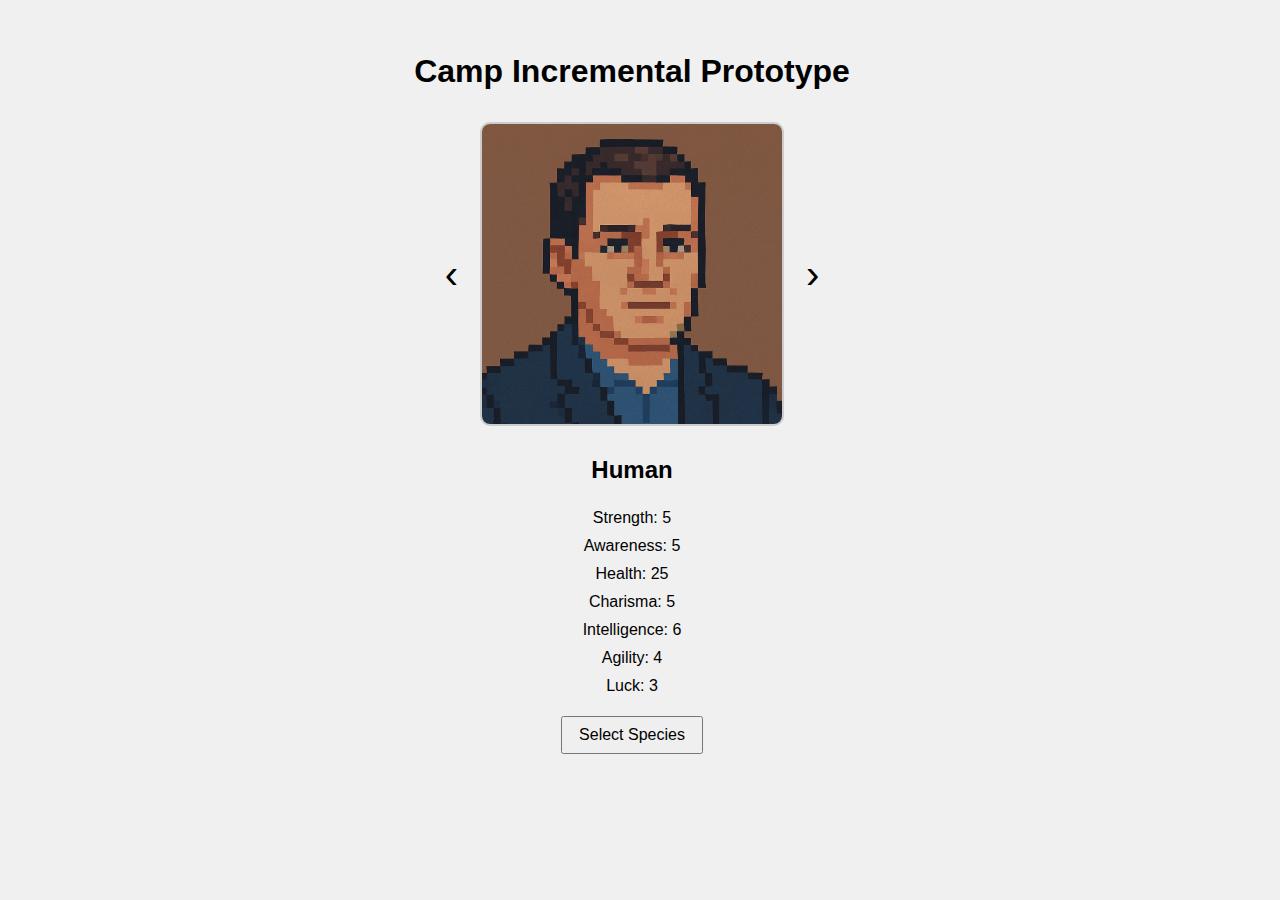
<file: index.html>
<!-- File: HTML.HTML -->
<!DOCTYPE html>
<html lang="en">
<head>
  <meta charset="UTF-8" />
  <meta name="viewport" content="width=device-width, initial-scale=1.0" />
  <title>Incremental Camp Prototype</title>
  <!-- External CSS -->
  <link rel="stylesheet" href="CSS/style.css">
  <link rel="stylesheet" href="CSS/floating.css">
  <link rel="stylesheet" href="CSS/carousel.css">

  <link rel="icon" href="Assets/Sprites/favicon.png" type="image/x-icon">
</head>
<body>
  <h1>Camp Incremental Prototype</h1>

  <!-- Character selection -->
<div class="carousel-container-species" id="speciesSelection">
  <div class="carousel-row">
    <button id="prevBtnSpecies" class="carousel-btn-species">‹</button>
    <div class="carousel">
      <img id="carouselImageSpecies" src="Assets/Sprites/Default.png" alt="Default">
    </div>
    <button id="nextBtnSpecies" class="carousel-btn-species">›</button>
  </div>

  <h2 id="speciesName">Default</h2>
  <p class="species-stat" id="species-strength"></p>
  <p class="species-stat" id="species-awareness"></p>
  <p class="species-stat" id="species-health"></p>
  <p class="species-stat" id="species-charisma"></p>
  <p class="species-stat" id="species-intelligence"></p>
  <p class="species-stat" id="species-agility"></p>
  <p class="species-stat" id="species-luck"></p>
  <button id="selectBtnSpecies" class="select-btn-species">Select Species</button>
</div>

<div class="carousel-container-faction" id="factionSelection">
  <div class="carousel-row">
    <button id="prevBtnFactions" class="carousel-btn-faction">‹</button>
    <div class="carousel">
      <img id="carouselImageFaction" src="Assets/Sprites/Default.png" alt="Default">
    </div>
    <button id="nextBtnFactions" class="carousel-btn-faction">›</button>
  </div>

  <h2 id="factionName">Default</h2>
  <button id="selectBtnFaction" class="select-btn-faction">Select Faction</button>
</div>

  <!-- Main game -->
  <div class="menu" id="leftMenu">
    <div id="resources">
        <h3>Resources</h3>
        <p>Wood: <span id="wood">0</span></p>
        <p>Stone: <span id="stone">0</span></p>
        <p>Food: <span id="food">0</span></p>
        <p>Water: <span id="water">0</span></p>
        <hr>
        <p>Gold: <span id="gold">0</span></p>
    </div>
    <div id="inventory">
        <h3>Inventory</h3>
        <img src="Assets/Sprites/BackpackNoBG.png" alt="Backpack" id="backpackImage">
    </div>
    <div id="tooltip" class="tooltip" style="display: none;"></div>
    <div id="stats">
        <h3>Stats</h3>
        <img src="Assets/Sprites/Default.png" alt="Character" id="characterImage">
        <p>Health: <span id="health">0</span></p>
        <p>Strength: <span id="strength">0</span></p>
        <p>Awareness: <span id="awareness">0</span></p>
        <p>Charisma: <span id="charisma">0</span></p>
        <p>Intelligence: <span id="intelligence">0</span></p>
        <p>Agility: <span id="agility">0</span></p>
        <p>Luck: <span id="luck">0</span></p>
    </div>
  </div>
  <div class="menu" id="middleMenu">
    <div id="actions">
    <button class="btn gatherButton" id="gatherWood">Chop Wood</button>
    <button class="btn gatherButton" id="gatherStone">Mine Stone</button>
    <button class="btn" id="Craft">Craft</button>
    <button class="btn" id="Farm">Farm</button>
    <!-- overlay + menu -->
    <div class="menu-overlay" id="craftMenu">
        <div class="menu-content">
        <h4>Crafting Options</h4>
        <ul>
            <li id="craftWoodenClub">Wooden club</li>
            <li id="craftStoneAxe">Stone axe</li>
            <li id="craftWoodenHelmet">Wooden helmet</li>
            <li id="craftPotion">Potion</li>
        </ul>
        </div>
    </div>
    <div class="inventory-overlay menu-overlay" id="inventoryMenu">
      <div class="menu-content inventory-container">
        <!-- Equipment section -->
        <div class="equipment-section">
          <h4>Equipment</h4>
          <div class="equipment-grid" id="equipmentGrid"></div>
        </div>
        <!-- Inventory section -->
        <div class="inventory-section">
          <h4>Inventory</h4>
          <div class="inventory-grid" id="inventoryGrid"></div>
        </div>
      </div>
    </div>
    <button class="btn" id="startFight">Tutorial Fight</button>
    </div>

    <div id="upgradesContainer">
      <h4>Upgrades</h4>
      <div class="upgrade-row">
        <div class="upgrade-buttons">
          <button class="btn upgradeButton" id="hireWoodcutter">Hire woodcutter</button>
          <button class="btn upgradeButton" id="upgradeWoodcutter">
            Upgrade woodcutter <span id="woodcutterLevel">(Lv. 0)</span> – Cost: <span id="woodcutterCost">1</span> each
          </button>
        </div>
        <div class="worker-image-slot" id="woodcutterSlot"></div>
      </div>
      <div class="upgrade-row">
        <div class="upgrade-buttons">
          <button class="btn upgradeButton" id="hireMiner">Hire miner</button>
          <button class="btn upgradeButton" id="upgradeMiner">
            Upgrade miner <span id="minerLevel">(Lv. 0)</span> – Cost: <span id="minerCost">1</span> each
          </button>
        </div>
        <div class="worker-image-slot" id="minerSlot"></div>
      </div>
      <div class="upgrade-row">
        <div class="upgrade-buttons">
          <button class="btn upgradeButton" id="hireFarmer">Hire water farmer</button>
          <button class="btn upgradeButton" id="upgradeFarmer">
            Upgrade water farmer <span id="farmerLevel">(Lv. 0)</span> – Cost: <span id="farmerCost">1</span> each
          </button>
        </div>
        <div class="worker-image-slot" id="farmerSlot"></div>
      </div>
    </div>


  </div>
  <div class="menu" id="middleMenuFight">
    <div id="fightContainer">
      <h3>Fight</h3>
      <div id="fightLog"></div>
      <button class="btn" id="attackButton">Attack</button>
      <button class="btn" id="itemButton">Use Item</button>
      <button class="btn" id="fleeButton">Flee</button>
    </div>
  </div>


  <div class="menu" id="rightMenu">
    <div id="log">
        <h3>Log</h3>
    </div>
  </div>
  <!-- External JS -->
  <script type="module" src="JS/log.js"></script>
  <script type="module" src="JS/main.js"></script>
  <script type="module" src="JS/carousel.js"></script>
  <script type="module" src="JS/item.js"></script>
  <script type="module" src="JS/inventory.js"></script>
  <script type="module" src="JS/floating.js"></script>
  <script type="module" src="JS/craft.js"></script>
  <script type="module" src="JS/upgrades.js"></script>
  <script type="module" src="JS/loot.js"></script>
  <script type="module" src="JS/farming.js"></script>
  <script type="module" src="JS/fight.js"></script>
</body>
</html>
</file>
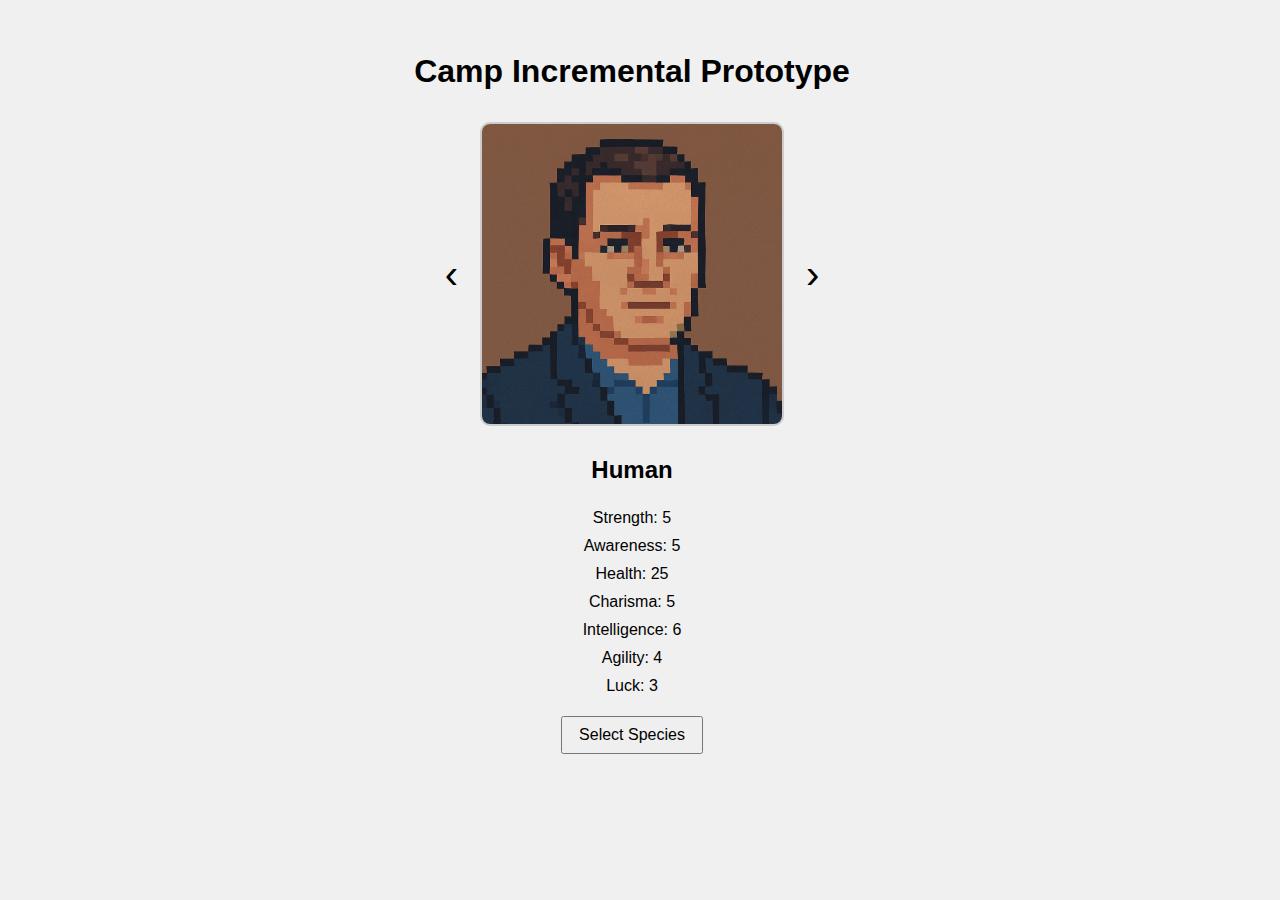
<file: HTML.html>
<!-- File: HTML.HTML -->
<!DOCTYPE html>
<html lang="en">
<head>
  <meta charset="UTF-8" />
  <meta name="viewport" content="width=device-width, initial-scale=1.0" />
  <title>Incremental Camp Prototype</title>
  <!-- External CSS -->
  <link rel="stylesheet" href="CSS/style.css">
  <link rel="stylesheet" href="CSS/floating.css">
  <link rel="stylesheet" href="CSS/carousel.css">

  <link rel="icon" href="Assets/Sprites/favicon.png" type="image/x-icon">
</head>
<body>
  <h1>Camp Incremental Prototype</h1>

  <!-- Character selection -->
<div class="carousel-container-species" id="speciesSelection">
  <div class="carousel-row">
    <button id="prevBtnSpecies" class="carousel-btn-species">‹</button>
    <div class="carousel">
      <img id="carouselImageSpecies" src="Assets/Sprites/Default.png" alt="Default">
    </div>
    <button id="nextBtnSpecies" class="carousel-btn-species">›</button>
  </div>

  <h2 id="speciesName">Default</h2>
  <p class="species-stat" id="species-strength"></p>
  <p class="species-stat" id="species-awareness"></p>
  <p class="species-stat" id="species-health"></p>
  <p class="species-stat" id="species-charisma"></p>
  <p class="species-stat" id="species-intelligence"></p>
  <p class="species-stat" id="species-agility"></p>
  <p class="species-stat" id="species-luck"></p>
  <button id="selectBtnSpecies" class="select-btn-species">Select Species</button>
</div>

<div class="carousel-container-faction" id="factionSelection">
  <div class="carousel-row">
    <button id="prevBtnFactions" class="carousel-btn-faction">‹</button>
    <div class="carousel">
      <img id="carouselImageFaction" src="Assets/Sprites/Default.png" alt="Default">
    </div>
    <button id="nextBtnFactions" class="carousel-btn-faction">›</button>
  </div>

  <h2 id="factionName">Default</h2>
  <button id="selectBtnFaction" class="select-btn-faction">Select Faction</button>
</div>

  <!-- Main game -->
  <div class="menu" id="leftMenu">
    <div id="resources">
        <h3>Resources</h3>
        <p>Wood: <span id="wood">0</span></p>
        <p>Stone: <span id="stone">0</span></p>
        <p>Food: <span id="food">0</span></p>
        <p>Water: <span id="water">0</span></p>
        <hr>
        <p>Gold: <span id="gold">0</span></p>
    </div>
    <div id="inventory">
        <h3>Inventory</h3>
        <img src="Assets/Sprites/BackpackNoBG.png" alt="Backpack" id="backpackImage">
    </div>
    <div id="stats">
        <h3>Stats</h3>
        <img src="Assets/Sprites/Default.png" alt="Character" id="characterImage">
        <p>Health: <span id="health">0</span></p>
        <p>Strength: <span id="strength">0</span></p>
        <p>Awareness: <span id="awareness">0</span></p>
        <p>Charisma: <span id="charisma">0</span></p>
        <p>Intelligence: <span id="intelligence">0</span></p>
        <p>Agility: <span id="agility">0</span></p>
        <p>Luck: <span id="luck">0</span></p>
    </div>
  </div>
  <div class="menu" id="middleMenu">
    <div id="actions">
    <button class="btn gatherButton" id="gatherWood">Chop Wood</button>
    <button class="btn gatherButton" id="gatherStone">Mine Stone</button>
    <button class="btn" id="Craft">Craft</button>
    <!-- overlay + menu -->
    <div class="menu-overlay" id="craftMenu">
        <div class="menu-content">
        <h4>Crafting Options</h4>
        <ul>
            <li id="craftClub">Wooden club</li>
            <li id="craftAxe">Stone axe</li>
            <li id="craftArmor">Armor</li>
            <li id="craftPotion">Potion</li>
        </ul>
        </div>
    </div>
    <div class="inventory-overlay" id="inventoryMenu">
        <div class="menu-content">
        <h4>Inventory</h4>
        <ul id="inventoryList">
            <div class="inventory-grid" id="inventoryGrid"></div>
        </ul>
        </div>
    </div> 
    <button class="btn" id="startFight">Tutorial Fight</button>
    </div>
  </div>
  <div class="menu" id="rightMenu">
    <div id="log">
        <h3>Log</h3>
    </div>
  </div>
  <!-- External JS -->
  <script src="JS/log.js"></script>
  <script type="module" src="JS/carousel.js"></script>
  <script src="JS/inventory.js"></script>
  <script src="JS/item.js"></script>
  <script src="JS/floating.js"></script>
  <script src="JS/craft.js"></script>
  <script src="JS/main.js"></script>
</body>
</html>
</file>
<file: CSS/style.css>
body { 
    font-family: Arial, sans-serif; 
    padding: 20px; 
    max-width: 1200px; 
    margin: auto; 
}
.menu{
    padding:1%;
    margin:1%;
    border:1px solid #ccc;
}
#leftMenu{
    width: 15%; 
    float:left;
    display: none;
}
#middleMenu{
    width:50%;
    float:left;
    display: none;
}
#rightMenu{
    width: 20%;
    float:left;
    display: none;
}
#resources, #actions, #log { 
    margin-bottom: 20px;     
}
#resources { 
    
}
#actions { 

}
#log {  
    font-family: sans-serif;
    background: #fafafa;
}
#log h3{
    margin-top:0;
}
.log-entry{
    margin:0.5rem 0;
}
.btn { 
    padding: 10px 20px; 
    margin: 5px; 
    font-size: 16px; 
    cursor: pointer; 
    background:transparent;
    border-radius:10px;
    border: 2px solid #4caf50;
}
#enemy, #player { 
    margin-top: 10px; 
}
.bar { 
    width: 100%; 
    background: #ddd; 
    height: 20px; 
    border-radius: 10px; 
    overflow: hidden; 
}
.bar-inner { 
    height: 100%; 
    background: #4caf50; 
    width: 100%; 
}

    /* The overlay wrapper */
    .menu-overlay {
      position: fixed;
      top: 0; left: 0;
      width: 100%; height: 100%;
      display: none;              /* hidden by default */
      background: rgba(0,0,0,0.3); /* semi-transparent backdrop */
      z-index: 999;                /* on top of everything */
    }

    /* The actual menu box */
    .menu-content {
      position: absolute;
      top: 50%; left: 50%;
      transform: translate(-50%, -50%);
      background: white;
      border-radius: 6px;
      box-shadow: 0 4px 12px rgba(0,0,0,0.2);
      padding: 1rem;
      min-width: 200px;
    }

    .menu-content ul {
      list-style: none;
      margin: 0;
      padding: 0;
    }

    .menu-content li {
      margin: 0.5rem 0;
    }

    .menu-content li:hover {
      background: #f0f0f0;
      cursor: pointer;
    }
.inventory-overlay{
    display:none;
}

#backpackImage{
    max-width:200px;
    max-height:200px;
    width:100%;
    margin:0 auto;
    display:block;
    border-radius:20px;
    box-shadow: 0 4px 8px rgba(0,0,0,0.2);
}

#characterImage{
    max-width:200px;
    max-height:200px;
    width:100%;
    margin:0 auto;
    display:block;
    border-radius:20px;
    box-shadow: 0 4px 8px rgba(0,0,0,0.2);
}

.species-stat{
    margin: 5px auto;
}

.inventory-grid {
  display: grid;
  grid-template-columns: repeat(10, 40px);
  grid-template-rows: repeat(3, 40px);
  gap: 6px;
  margin-top: 10px;
}

.inventory-slot {
  width: 40px;
  height: 40px;
  background-color: #333;
  border: 2px solid #666;
  border-radius: 4px;
}

.inventory-container {
  display: flex;
  gap: 40px;
  justify-content: center;
  align-items: flex-start;
}

.inventory-section, .equipment-section {
  display: flex;
  flex-direction: column;
  align-items: center;
}


.item-icon {
  width: 100%;
  height: 100%;
  object-fit: contain;
  /*pointer-events: none;*/
}

.item-count {
  position: absolute;
  bottom: 2px;
  right: 4px;
  font-size: 12px;
  font-weight: bold;
  color: white;
  background: rgba(0, 0, 0, 0.6);
  padding: 1px 4px;
  border-radius: 4px;
  pointer-events: none;
}
.inventory-slot {
  position: relative; /* required for .item-count to position correctly */
}

.tooltip {
  position: absolute;
  background-color: #222;
  color: #fff;
  padding: 6px 10px;
  border: 1px solid #444;
  border-radius: 4px;
  font-size: 13px;
  pointer-events: none;
  z-index: 1000;
  max-width: 200px;
}

.equipment-section {
  margin-bottom: 1rem;
}

.equipment-grid {
  display: grid;
  grid-template-columns: repeat(3, 40px);
  grid-template-rows: repeat(4, 40px);
  gap: 6px;
}

.equipment-slot {
  width: 40px;
  height: 40px;
  background-color: #555;
  border: 2px solid #888;
  border-radius: 4px;
  position: relative;
}

.equipment-slot::after {
  content: attr(data-slot);
  position: absolute;
  font-size: 9px;
  color: #ccc;
  bottom: 1px;
  left: 2px;
}

.shake-red {
  animation: shake 0.3s, redGlow 0.3s;
  box-shadow: inset 0 0 10px red;
}

@keyframes redGlow {
  0% { box-shadow: inset 0 0 0 red; }
  50% { box-shadow: inset 0 0 10px red; }
  100% { box-shadow: inset 0 0 0 red; }
}

@keyframes shake {
  0% { transform: translateX(0); }
  25% { transform: translateX(-3px); }
  50% { transform: translateX(3px); }
  75% { transform: translateX(-3px); }
  100% { transform: translateX(0); }
}

#upgradesContainer {
  margin-top: 20px;
  padding: 10px;
  border: 1px solid #333;
}

#upgradesContainer span {
  font-weight: normal;
  font-size: 0.9em;
  color: #ccc;
}

.upgrade-grid {
  display: flex;
  flex-direction: column;
  gap: 10px;
}

.upgrade-row {
  display: flex;
  justify-content: space-between;
  align-items: flex-start;
  background-color: #dadada;
  padding: 10px;
  border: 1px solid #444;
}

.upgrade-buttons {
  display: flex;
  flex-direction: column;
  gap: 5px;
  width: 150px;
}

.worker-image-slot {
  flex-grow: 1;
  height: 120px;
  background-color: #ffffff;
  border: 1px dashed #666;
  margin-left: 20px;
  padding: 5px 0px 0px 0px;
}
.upgradeButton {
  font-size: 14px;
  padding: 8px;
  margin: 5px 0;
  background-color: #ffffff;
  border: 2px solid #4CAF50;
  border-radius: 8px;
  color: #333;
  text-align: left;
  width: 100%;
  box-shadow: 0 1px 3px rgba(0,0,0,0.1);
}

.upgradeButton span {
  display: block;
  font-size: 12px;
  color: #444;
  margin-top: 4px;
}

.upgradeButton strong {
  color: #000;
}

.green  { color: green; }
.gray   { color: #777; }
.red    { color: #c0392b; }
.blue   { color: #3498db; }
.yellow { color: goldenrod; }


#middleMenuFight{
  display:none;
  width:50%;
  float:left;
}

.hp-bar-wrap        { height: 16px; background:#555; border-radius:4px; margin:4px 0; }
.hp-bar-inner       { height:100%; background:#d22; width:100%; border-radius:4px; transition:width .3s; }
.hp-bar-wrap.top    { margin-bottom:8px; }
.hp-bar-wrap.bottom { margin-top:8px; }
.hp-label           { text-align:center; margin:6px 0 2px; font-weight:bold; }
.vs-separator       { text-align:center; margin:6px 0; font-weight:bold; }
.fight-holder       { text-align:center; padding:12px; }
.fight-top, .fight-bottom {
  display: flex;
  align-items: center;
  justify-content: space-between;
  margin: 10px 0;
}

.hp-bar-wrap {
  width: 100%;
  height: 16px;
  background: #333;
  border: 1px solid #555;
  border-radius: 8px;
  overflow: hidden;
}

.hp-bar-inner {
  height: 100%;
  background: #e74c3c;
  width: 100%;
  transition: width 0.3s ease;
}

.fight-avatar {
  width: 48px;
  height: 48px;
  object-fit: contain;
  margin: 0 10px;
  border-radius: 10px;;
}

.hp-label {
  text-align: center;
  font-weight: bold;
}

.top-label {
  margin-top: 10px;
}

.bottom-label {
  margin-bottom: 10px;
}
.character-card {
  border: 1px solid #ccc;
  padding: 10px;
  width: 400px;
  background: #f7f7f7;
  font-family: sans-serif;
}

.card-header {
  display: flex;
  justify-content: space-between;
  align-items: center;
}

.player-stats {
  display: flex;
  float:right;
  flex-wrap: wrap;
  gap: 8px;
  font-size: 0.85em;
  line-height: 1.4em;
  max-width: 70%;
  margin:-20px 0px 0px 5px;
}
.enemy-stats {
  display: flex;
  float:left;
  flex-wrap: wrap;
  gap: 8px;
  font-size: 0.85em;
  line-height: 1.4em;
  max-width: 70%;
  margin:-20px 5px 0px 0px;
}

.avatar img {
  width: 64px;
  height: 64px;
  object-fit: contain;
}

.hp-bar-wrap {
  width: 100%;
  height: 16px;
  background: #444;
  border-radius: 8px;
  overflow: hidden;
  margin-top: 8px;
}

.hp-bar-inner {
  height: 100%;
  background: #e74c3c;
  transition: width 0.3s ease;
}

.hp-numbers {
  text-align: center;
  margin-top: 4px;
  font-weight: bold;
}
</file>
<file: CSS/floating.css>
.floating-text { position: absolute; font-size: 1rem; font-weight: bold; color: #4caf50; pointer-events: none; user-select: none; will-change: top, left, opacity; }
</file>
<file: CSS/carousel.css>
body {
  font-family: Arial, sans-serif;
  text-align: center;
  background: #f0f0f0;
  margin: 0;
  padding: 2rem;
}
.carousel {
  width: 300px;
  height: 300px;
  overflow: hidden;
  display: flex;
  align-items: center;
  justify-content: center;
  background: #fff;
  border: 2px solid #ccc;
  border-radius: 10px;
  margin: 0 1rem;
}
.carousel-row {
  display: flex;
  align-items: center;
  justify-content: center;
  margin-bottom: 10px;
}
.carousel img {
  max-width: 100%;
  max-height: 100%;
}

#speciesSelection{
  display:flex;
}
#factionSelection{
  display:none;
}

.carousel-container-species {
  display: flex;
  flex-direction: column;;
  align-items: center;
  justify-content: center;
  text-align: center;
  margin: 2rem auto;
}
.carousel-container-faction{
  display:none;
  flex-direction: column;;
  align-items: center;
  justify-content: center;
  text-align: center;
  margin: 2rem auto;
}
.carousel-btn-species {
  background: none;
  border: none;
  font-size: 2.5rem;
  cursor: pointer;
  user-select: none;
}
.carousel-btn-faction {
  background: none;
  border: none;
  font-size: 2.5rem;
  cursor: pointer;
  user-select: none;
}

.select-btn-species {
  margin-top: 1rem;
  padding: 0.5rem 1rem;
  font-size: 1rem;
  cursor: pointer;
}
.select-btn-faction {
  margin-top: 1rem;
  padding: 0.5rem 1rem;
  font-size: 1rem;
  cursor: pointer;
}
</file>
